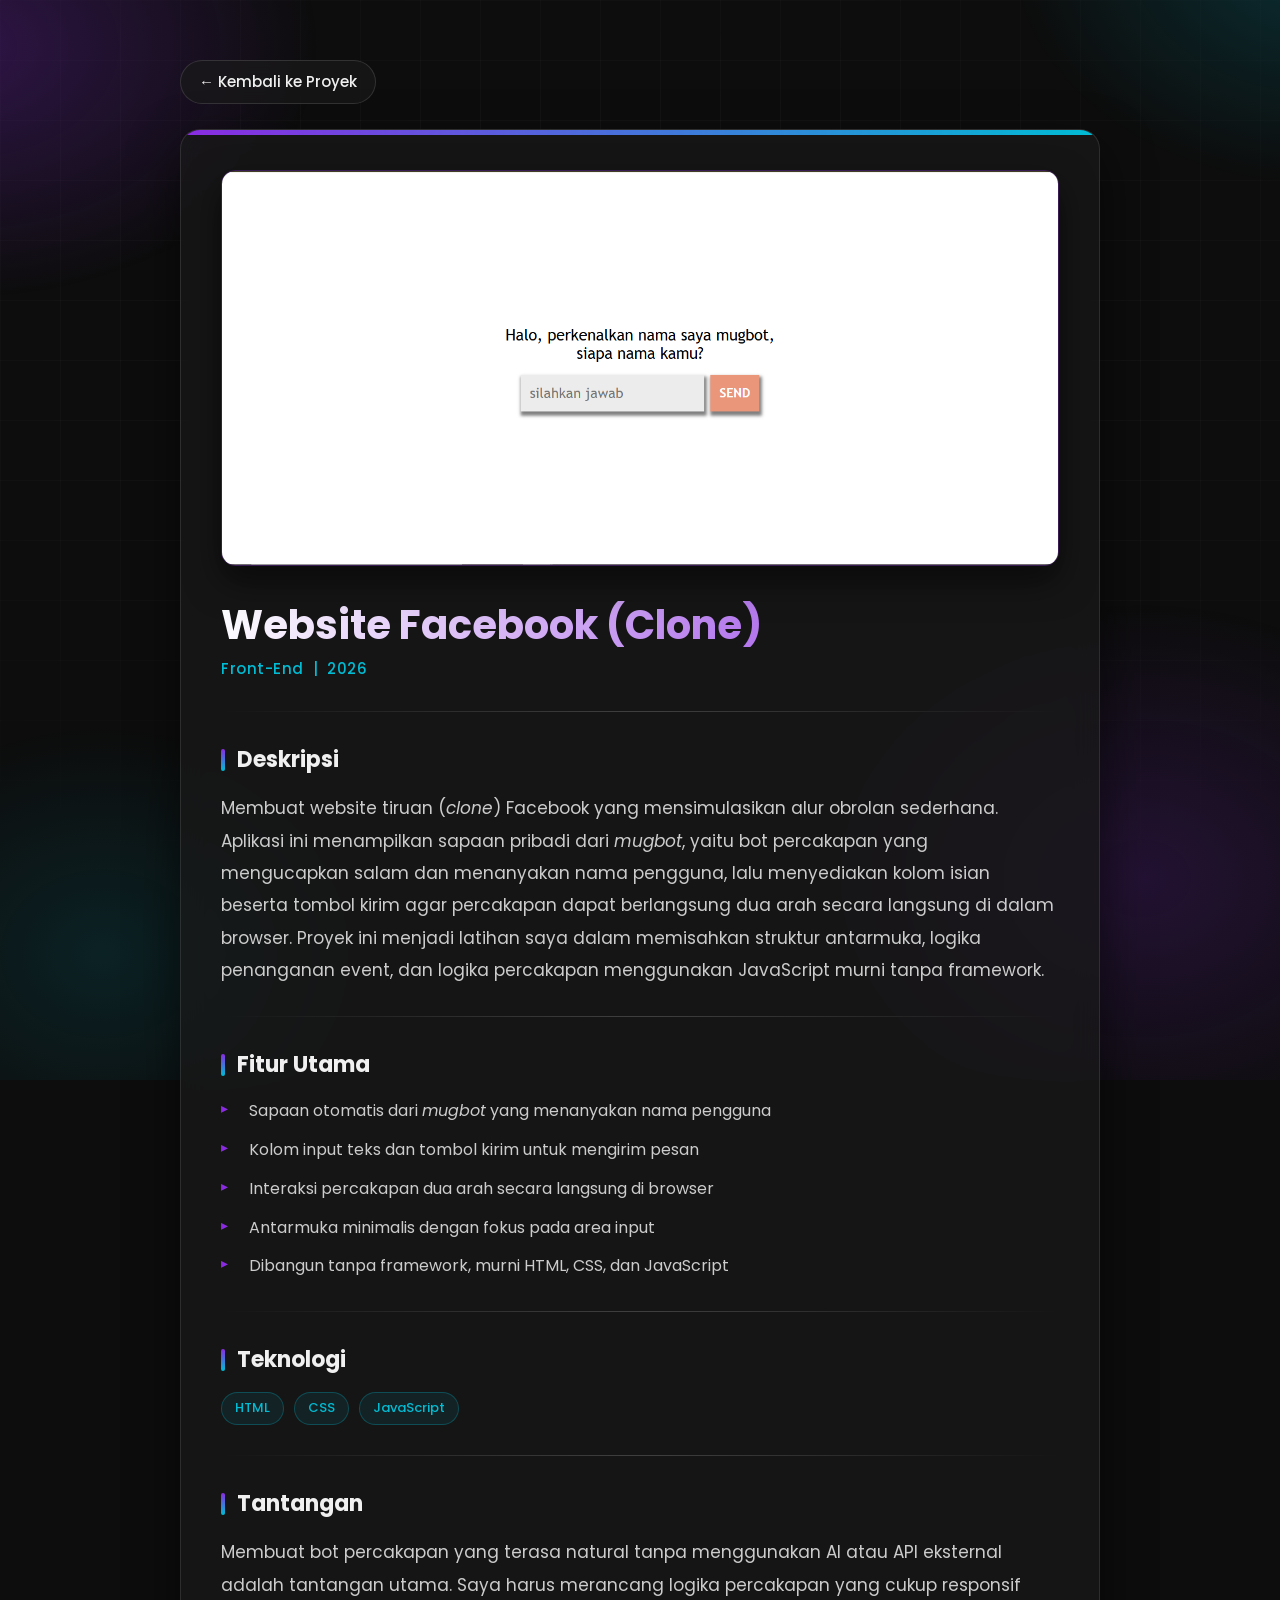
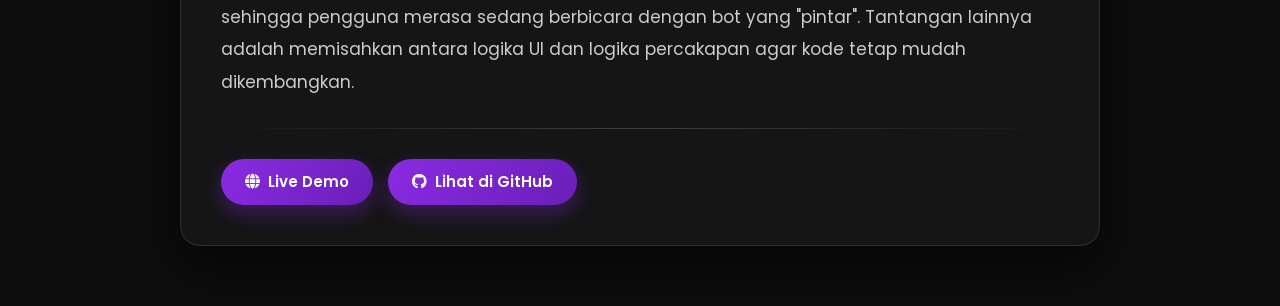
<file: facebook.html>
<!DOCTYPE html>
<html lang="id">
<head>
    <meta charset="UTF-8">
    <meta name="viewport" content="width=device-width, initial-scale=1.0">
    <title>Detail Projek - Website Facebook (Clone)</title>
    <link rel="stylesheet" href="https://cdnjs.cloudflare.com/ajax/libs/font-awesome/6.7.2/css/all.min.css" integrity="sha512-Evv84Mr4kqVGRNSgIGL/F/aIDqQb7xQ2vcrdIwxfjThSH8CSR7PBEakCr51Ck+w+/U6swU2Im1vVX0SVk9ABhg==" crossorigin="anonymous" referrerpolicy="no-referrer" />
    <link rel="stylesheet" href="style.css">
</head>
<body class="detail-page-body">

    <!-- Container Utama Halaman Detail -->
    <main class="project-detail-container">

        <!-- Tombol Kembali -->
        <a href="index.html#experience" class="back-button">&larr; Kembali ke Proyek</a>

        <!-- Konten Detail Projek -->
        <div class="project-detail-card">

            <!-- Gambar Banner -->
            <img src="img/WFB.png" alt="Tampilan website tiruan Facebook" class="project-hero-image">

            <!-- Header Projek -->
            <div class="project-header">
                <h1>Website Facebook (Clone)</h1>
                <p class="project-meta">Front-End &nbsp;|&nbsp; 2026</p>
            </div>

            <hr>

            <!-- Deskripsi -->
            <div class="project-section">
                <h2>Deskripsi</h2>
                <p>
                    Membuat website tiruan (<em>clone</em>) Facebook yang mensimulasikan alur obrolan
                    sederhana. Aplikasi ini menampilkan sapaan pribadi dari <em>mugbot</em>, yaitu bot
                    percakapan yang mengucapkan salam dan menanyakan nama pengguna, lalu menyediakan
                    kolom isian beserta tombol kirim agar percakapan dapat berlangsung dua arah secara
                    langsung di dalam browser. Proyek ini menjadi latihan saya dalam memisahkan
                    struktur antarmuka, logika penanganan event, dan logika percakapan menggunakan
                    JavaScript murni tanpa framework.
                </p>
            </div>

            <hr>

            <!-- Fitur Utama -->
            <div class="project-section">
                <h2>Fitur Utama</h2>
                <ul>
                    <li>Sapaan otomatis dari <em>mugbot</em> yang menanyakan nama pengguna</li>
                    <li>Kolom input teks dan tombol kirim untuk mengirim pesan</li>
                    <li>Interaksi percakapan dua arah secara langsung di browser</li>
                    <li>Antarmuka minimalis dengan fokus pada area input</li>
                    <li>Dibangun tanpa framework, murni HTML, CSS, dan JavaScript</li>
                </ul>
            </div>

            <hr>

            <!-- Teknologi yang digunakan -->
            <div class="project-section">
                <h2>Teknologi</h2>
                <div class="tech-tags">
                    <span>HTML</span>
                    <span>CSS</span>
                    <span>JavaScript</span>
                </div>
            </div>

            <hr>

            <!-- Tantangan -->
            <div class="project-section">
                <h2>Tantangan</h2>
                <p>
                    Membuat bot percakapan yang terasa natural tanpa menggunakan AI atau API eksternal adalah tantangan utama.
                    Saya harus merancang logika percakapan yang cukup responsif sehingga pengguna merasa sedang
                    berbicara dengan bot yang "pintar". Tantangan lainnya adalah memisahkan antara logika UI
                    dan logika percakapan agar kode tetap mudah dikembangkan.
                </p>
            </div>

            <hr>

            <!-- Tombol Aksi Eksternal -->
            <div class="project-actions">
                <a href="https://fake-bot-wheat.vercel.app/" target="_blank" rel="noopener noreferrer" class="btn-github">
                    <i class="fa-solid fa-globe"></i> Live Demo
                </a>
                <a href="https://github.com/Mugni120/Fake-Bot" target="_blank" rel="noopener noreferrer" class="btn-github">
                    <i class="fa-brands fa-github"></i> Lihat di GitHub
                </a>
            </div>
        </div>
    </main>

</body>
</html>
</file>
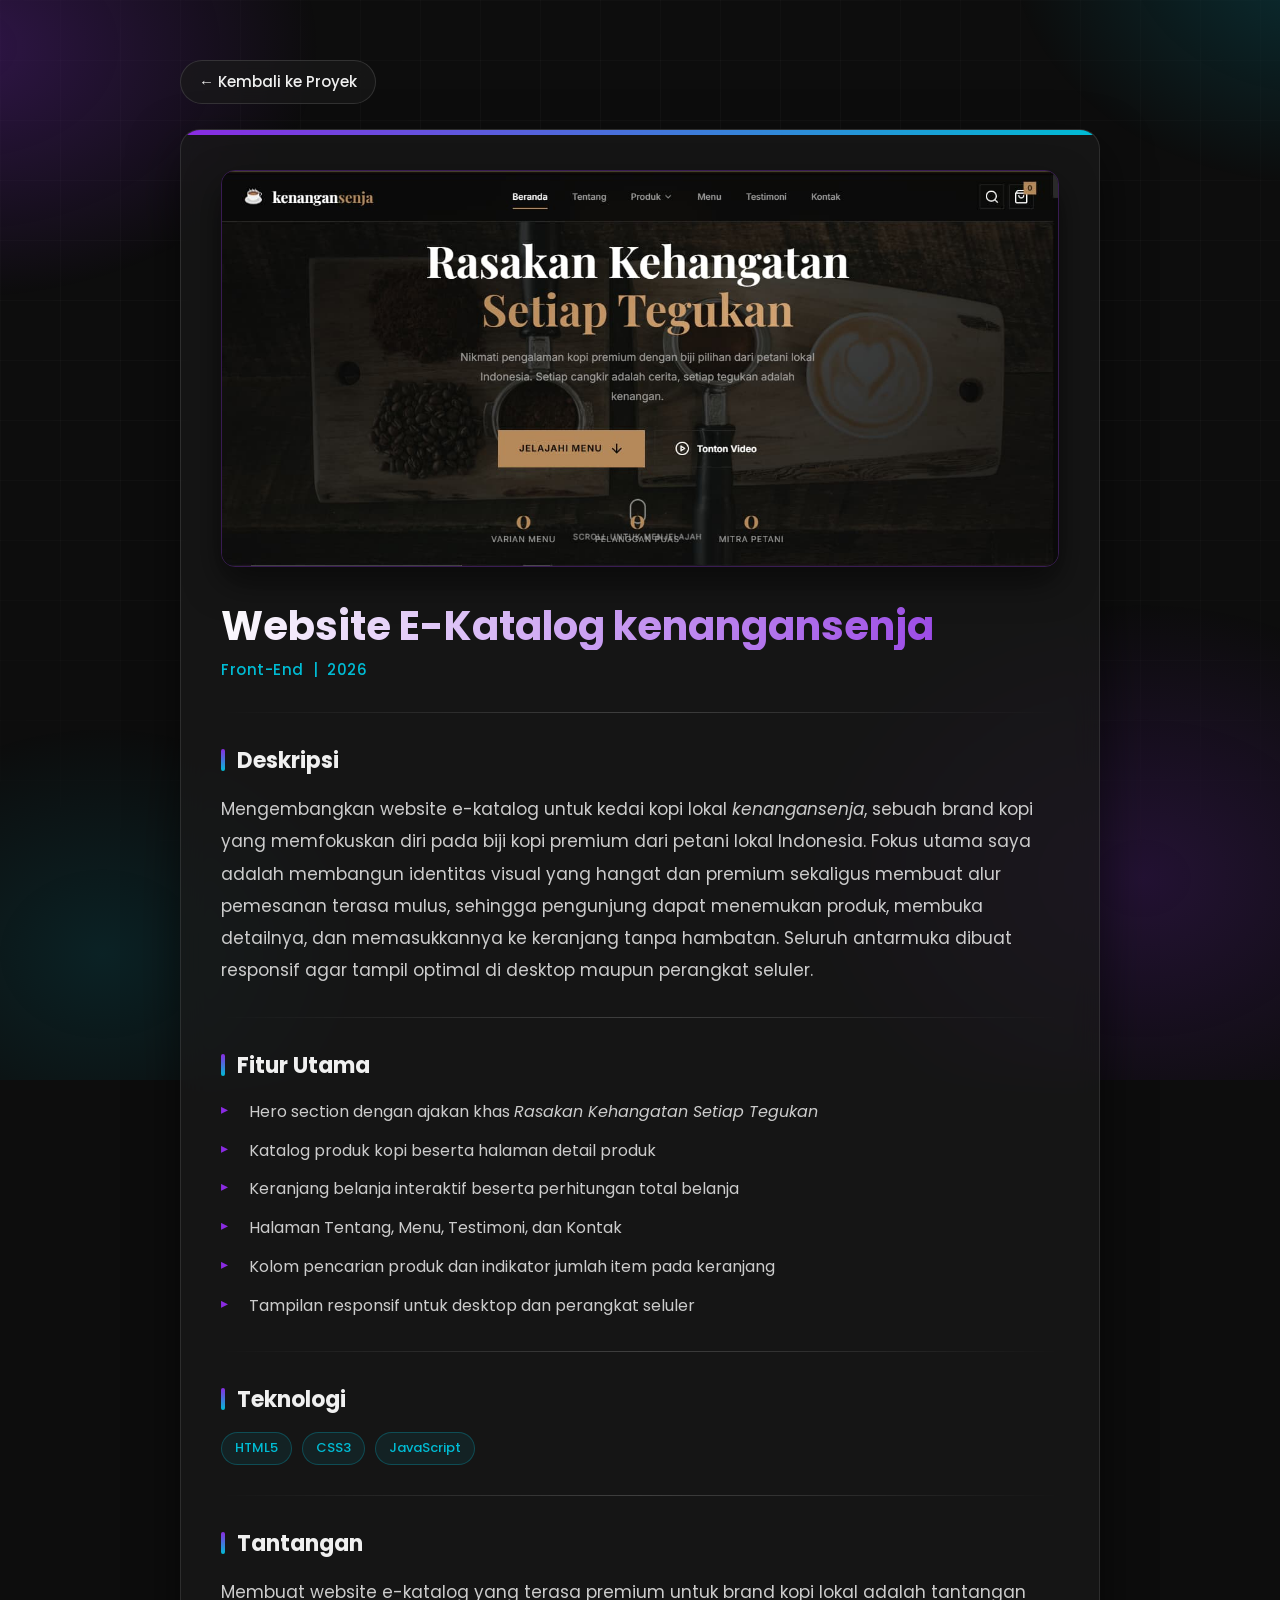
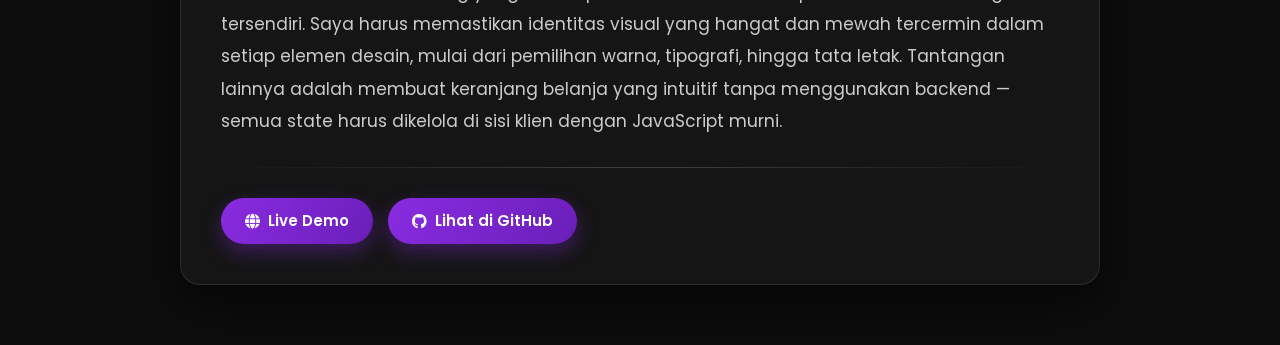
<file: kenangansenja.html>
<!DOCTYPE html>
<html lang="id">
<head>
    <meta charset="UTF-8">
    <meta name="viewport" content="width=device-width, initial-scale=1.0">
    <title>Detail Projek - Website E-Katalog kenangansenja</title>
    <link rel="stylesheet" href="https://cdnjs.cloudflare.com/ajax/libs/font-awesome/6.7.2/css/all.min.css" integrity="sha512-Evv84Mr4kqVGRNSgIGL/F/aIDqQb7xQ2vcrdIwxfjThSH8CSR7PBEakCr51Ck+w+/U6swU2Im1vVX0SVk9ABhg==" crossorigin="anonymous" referrerpolicy="no-referrer" />
    <link rel="stylesheet" href="style.css">
</head>
<body class="detail-page-body">

    <!-- Container Utama Halaman Detail -->
    <main class="project-detail-container">

        <!-- Tombol Kembali -->
        <a href="index.html#experience" class="back-button">&larr; Kembali ke Proyek</a>

        <!-- Konten Detail Projek -->
        <div class="project-detail-card">

            <!-- Gambar Banner -->
            <img src="img/WEK.png" alt="Tampilan website kenangansenja" class="project-hero-image">

            <!-- Header Projek -->
            <div class="project-header">
                <h1>Website E-Katalog kenangansenja</h1>
                <p class="project-meta">Front-End &nbsp;|&nbsp; 2026</p>
            </div>

            <hr>

            <!-- Deskripsi -->
            <div class="project-section">
                <h2>Deskripsi</h2>
                <p>
                    Mengembangkan website e-katalog untuk kedai kopi lokal <em>kenangansenja</em>,
                    sebuah brand kopi yang memfokuskan diri pada biji kopi premium dari petani lokal
                    Indonesia. Fokus utama saya adalah membangun identitas visual yang hangat dan
                    premium sekaligus membuat alur pemesanan terasa mulus, sehingga pengunjung dapat
                    menemukan produk, membuka detailnya, dan memasukkannya ke keranjang tanpa
                    hambatan. Seluruh antarmuka dibuat responsif agar tampil optimal di desktop
                    maupun perangkat seluler.
                </p>
            </div>

            <hr>

            <!-- Fitur Utama -->
            <div class="project-section">
                <h2>Fitur Utama</h2>
                <ul>
                    <li>Hero section dengan ajakan khas <em>Rasakan Kehangatan Setiap Tegukan</em></li>
                    <li>Katalog produk kopi beserta halaman detail produk</li>
                    <li>Keranjang belanja interaktif beserta perhitungan total belanja</li>
                    <li>Halaman Tentang, Menu, Testimoni, dan Kontak</li>
                    <li>Kolom pencarian produk dan indikator jumlah item pada keranjang</li>
                    <li>Tampilan responsif untuk desktop dan perangkat seluler</li>
                </ul>
            </div>

            <hr>

            <!-- Teknologi yang digunakan -->
            <div class="project-section">
                <h2>Teknologi</h2>
                <div class="tech-tags">
                    <span>HTML5</span>
                    <span>CSS3</span>
                    <span>JavaScript</span>
                </div>
            </div>

            <hr>

            <!-- Tantangan -->
            <div class="project-section">
                <h2>Tantangan</h2>
                <p>
                    Membuat website e-katalog yang terasa premium untuk brand kopi lokal adalah tantangan tersendiri.
                    Saya harus memastikan identitas visual yang hangat dan mewah tercermin dalam setiap elemen desain,
                    mulai dari pemilihan warna, tipografi, hingga tata letak. Tantangan lainnya adalah membuat
                    keranjang belanja yang intuitif tanpa menggunakan backend — semua state harus dikelola
                    di sisi klien dengan JavaScript murni.
                </p>
            </div>

            <hr>

            <!-- Tombol Aksi Eksternal -->
            <div class="project-actions">
                <a href="https://web-e-commerce-dusky.vercel.app/" target="_blank" rel="noopener noreferrer" class="btn-github">
                    <i class="fa-solid fa-globe"></i> Live Demo
                </a>
                <a href="https://github.com/Mugni120/webE-commerce" target="_blank" rel="noopener noreferrer" class="btn-github">
                    <i class="fa-brands fa-github"></i> Lihat di GitHub
                </a>
            </div>
        </div>
    </main>

</body>
</html>
</file>
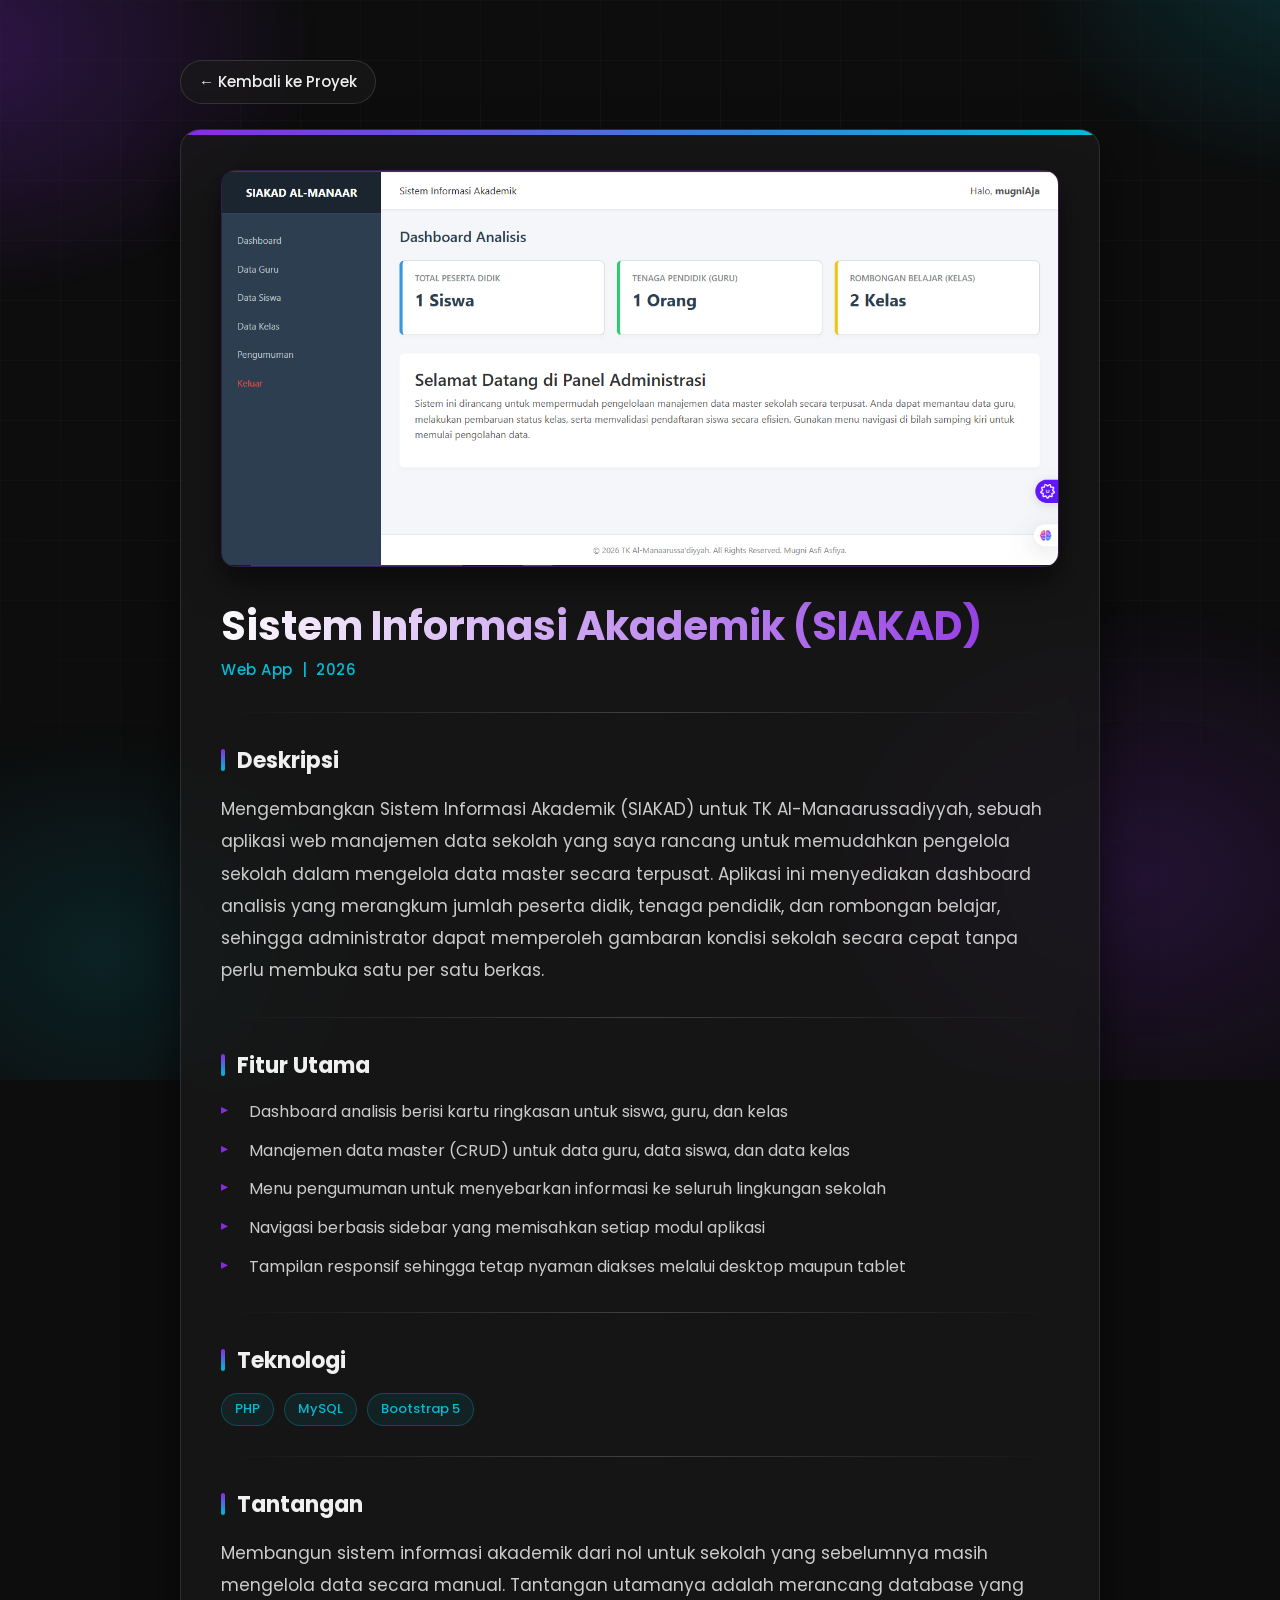
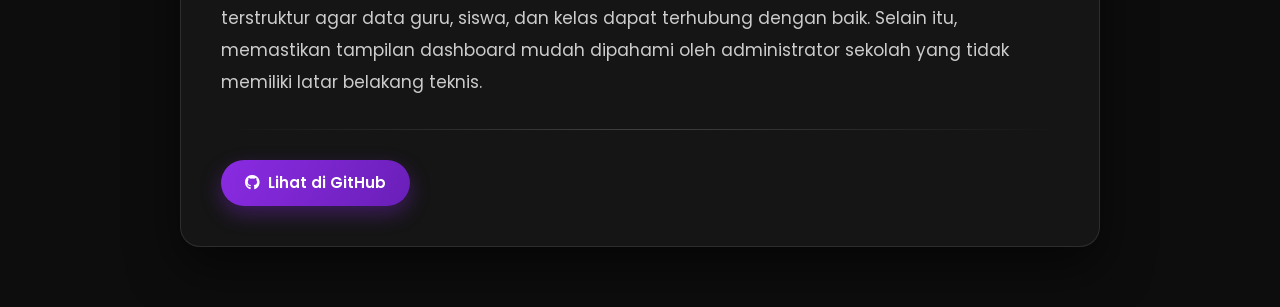
<file: SIAKAD.html>
<!DOCTYPE html>
<html lang="id">
<head>
    <meta charset="UTF-8">
    <meta name="viewport" content="width=device-width, initial-scale=1.0">
    <title>Detail Projek - Sistem Informasi Akademik (SIAKAD)</title>
    <link rel="stylesheet" href="https://cdnjs.cloudflare.com/ajax/libs/font-awesome/6.7.2/css/all.min.css" integrity="sha512-Evv84Mr4kqVGRNSgIGL/F/aIDqQb7xQ2vcrdIwxfjThSH8CSR7PBEakCr51Ck+w+/U6swU2Im1vVX0SVk9ABhg==" crossorigin="anonymous" referrerpolicy="no-referrer" />
    <link rel="stylesheet" href="style.css">
</head>
<body class="detail-page-body">

    <!-- Container Utama Halaman Detail -->
    <main class="project-detail-container">

        <!-- Tombol Kembali -->
        <a href="index.html#experience" class="back-button">&larr; Kembali ke Proyek</a>

        <!-- Konten Detail Projek -->
        <div class="project-detail-card">

            <!-- Gambar Banner -->
            <img src="img/WSK.PNG" alt="Dashboard SIAKAD Al-Manaar" class="project-hero-image">

            <!-- Header Projek -->
            <div class="project-header">
                <h1>Sistem Informasi Akademik (SIAKAD)</h1>
                <p class="project-meta">Web App &nbsp;|&nbsp; 2026</p>
            </div>

            <hr>

            <!-- Deskripsi -->
            <div class="project-section">
                <h2>Deskripsi</h2>
                <p>
                    Mengembangkan Sistem Informasi Akademik (SIAKAD) untuk TK Al-Manaarussadiyyah,
                    sebuah aplikasi web manajemen data sekolah yang saya rancang untuk memudahkan
                    pengelola sekolah dalam mengelola data master secara terpusat. Aplikasi ini
                    menyediakan dashboard analisis yang merangkum jumlah peserta didik, tenaga
                    pendidik, dan rombongan belajar, sehingga administrator dapat memperoleh gambaran
                    kondisi sekolah secara cepat tanpa perlu membuka satu per satu berkas.
                </p>
            </div>

            <hr>

            <!-- Fitur Utama -->
            <div class="project-section">
                <h2>Fitur Utama</h2>
                <ul>
                    <li>Dashboard analisis berisi kartu ringkasan untuk siswa, guru, dan kelas</li>
                    <li>Manajemen data master (CRUD) untuk data guru, data siswa, dan data kelas</li>
                    <li>Menu pengumuman untuk menyebarkan informasi ke seluruh lingkungan sekolah</li>
                    <li>Navigasi berbasis sidebar yang memisahkan setiap modul aplikasi</li>
                    <li>Tampilan responsif sehingga tetap nyaman diakses melalui desktop maupun tablet</li>
                </ul>
            </div>

            <hr>

            <!-- Teknologi yang digunakan -->
            <div class="project-section">
                <h2>Teknologi</h2>
                <div class="tech-tags">
                    <span>PHP</span>
                    <span>MySQL</span>
                    <span>Bootstrap 5</span>
                </div>
            </div>

            <hr>

            <!-- Tantangan -->
            <div class="project-section">
                <h2>Tantangan</h2>
                <p>
                    Membangun sistem informasi akademik dari nol untuk sekolah yang sebelumnya masih mengelola data secara manual.
                    Tantangan utamanya adalah merancang database yang terstruktur agar data guru, siswa, dan kelas
                    dapat terhubung dengan baik. Selain itu, memastikan tampilan dashboard mudah dipahami
                    oleh administrator sekolah yang tidak memiliki latar belakang teknis.
                </p>
            </div>

            <hr>

            <!-- Tombol Aksi Eksternal -->
            <div class="project-actions">
                <a href="https://github.com/Mugni120/SIAKAD_TK" target="_blank" rel="noopener noreferrer" class="btn-github">
                    <i class="fa-brands fa-github"></i> Lihat di GitHub
                </a>
            </div>
        </div>
    </main>

</body>
</html>
</file>
<file: style.css>
@import url('https://fonts.googleapis.com/css2?family=Poppins:wght@300;400;500;600;700;800;900&display=swap');

* {
    margin: 0;
    padding: 0;
    box-sizing: border-box;
    text-decoration: none;
    border: none;
    outline: none;
    scroll-behavior: smooth;
    font-family: 'Poppins', sans-serif;
}

:root {
    --bg-color: #0d0d0d; /* Darker background */
    --second-bg-color: #1a1a1a; /* Slightly lighter for sections */
    --text-color: #f0f0f0; /* Off-white for text */
    --main-color: #8a2be2; /* Vibrant purple (Violet) */
    --accent-color: #00bcd4; /* Cyan accent for highlights */
}

html {
    font-size: 62.5%; /* 1rem = 10px */
    overflow-x: hidden; /* Prevent horizontal scroll */
}

body {
    background: var(--bg-color);
    color: var(--text-color);
    line-height: 1.6;
}

/* --- Preloader --- */
.preloader {
    position: fixed;
    top: 0;
    left: 0;
    width: 100%;
    height: 100%;
    background: var(--bg-color);
    display: flex;
    align-items: center;
    justify-content: center;
    z-index: 9999;
    transition: opacity 0.5s ease, visibility 0.5s ease;
}

.preloader.hidden {
    opacity: 0;
    visibility: hidden;
    pointer-events: none;
}

.preloader-content {
    text-align: center;
}

.preloader-logo {
    font-size: 3.5rem;
    font-weight: 800;
    color: var(--main-color);
    margin-bottom: 2rem;
}

.preloader-logo span {
    color: var(--text-color);
}

.preloader-spinner {
    width: 5rem;
    height: 5rem;
    border: 0.4rem solid rgba(138, 43, 226, 0.2);
    border-top-color: var(--main-color);
    border-radius: 50%;
    animation: spin 0.8s linear infinite;
    margin: 0 auto;
}

@keyframes spin {
    to {
        transform: rotate(360deg);
    }
}

/* Scrollbar Styles */
html::-webkit-scrollbar {
    width: 0.8rem;
}

html::-webkit-scrollbar-track {
    background: var(--bg-color);
}

html::-webkit-scrollbar-thumb {
    background: var(--main-color);
    border-radius: 0.5rem;
}

/* Header */
.header {
    position: fixed;
    top: 0;
    left: 0;
    width: 100%;
    padding: 1.5rem 5%;
    background: rgba(13, 13, 13, 0.95); /* Semi-transparent background */
    backdrop-filter: blur(10px); /* Frosted glass effect */
    display: flex;
    justify-content: space-between;
    align-items: center;
    z-index: 1000; /* Ensure header stays on top */
    box-shadow: 0 0.5rem 1rem rgba(0, 0, 0, 0.2);
    transition: 0.3s ease;
}

.logo {
    font-size: 2.8rem;
    color: var(--main-color);
    font-weight: 800;
    cursor: default;
    opacity: 0; /* For animation */
    animation: slideRight 1s ease forwards;
    white-space: nowrap;
    flex-shrink: 0;
}

.navbar a {
    font-size: 1.5rem;
    color: var(--text-color);
    margin-left: 2.2rem;
    font-weight: 500;
    transition: 0.4s ease;
    position: relative;
    white-space: nowrap;
}

.navbar a::after {
    content: '';
    position: absolute;
    width: 0;
    height: 0.2rem;
    background: var(--main-color);
    bottom: -0.5rem;
    left: 0;
    transition: 0.3s ease;
}

.navbar a:hover::after,
.navbar a.active::after {
    width: 100%;
}

.navbar a:hover,
.navbar a.active {
    color: var(--main-color);
}

#menu-icon {
    font-size: 3.6rem;
    color: var(--main-color);
    cursor: pointer;
    display: none;
    transition: transform 0.3s ease;
}

#menu-icon.fa-times {
    transform: rotate(90deg);
}

/* Media Queries for Navbar */
@media (max-width: 995px) {
    #menu-icon {
        display: block;
    }
    
    .navbar {
        position: absolute;
        top: 100%;
        left: 0;
        width: 100%;
        padding: 1rem 9%;
        background-color: var(--second-bg-color);
        border-top: 0.1rem solid rgba(255, 255, 255, 0.1);
        box-shadow: 0 0.5rem 1rem rgba(0, 0, 0, 0.2);
        display: none; /* Hidden by default */
        opacity: 0;
        transform: translateY(-20px);
        transition: opacity 0.3s ease, transform 0.3s ease;
    }
    
    .navbar.active {
        display: block;
        opacity: 1;
        transform: translateY(0);
    }
    
    .navbar a {
        display: block;
        font-size: 2rem;
        margin: 2rem 0;
        text-align: center;
        margin-left: 0;
    }
    
    .navbar a::after {
        display: none; /* Hide underline on mobile menu */
    }
}

/* Sections */
section {
    min-height: 100vh;
    padding: 10rem 9% 2rem;
}

.heading {
    font-size: 4.5rem;
    text-align: center;
    margin-bottom: 5rem;
    color: var(--text-color);
}

.heading span {
    color: var(--main-color);
}

/* Home Section */
.home {
    display: flex;
    align-items: center;
    justify-content: center;
    gap: 8rem;
    background: var(--bg-color);
    padding-top: 15rem; /* Space for fixed header */
}

.home-content {
    max-width: 60rem;
    opacity: 0;
    animation: slideLeft 1s ease forwards;
}

.home-content h1 {
    font-size: 5.6rem;
    font-weight: 700;
    line-height: 1.2;
    margin-bottom: 1rem;
}

.home-content h1 span {
    color: var(--main-color);
}

.home-content h3 {
    font-size: 3.2rem;
    margin-bottom: 2rem;
    font-weight: 700;
}

.home-content h3 span {
    color: var(--accent-color);
}

.home-content p {
    font-size: 1.7rem;
    font-weight: 400;
    margin-bottom: 3rem;
    color: #cccccc;
}

.home-img {
    flex: 1;
    text-align: center;
}

.home-img img {
    position: relative;
    width: 35vw; /* Slightly larger image */
    max-width: 450px;
    min-width: 300px;
    border-radius: 50%;
    box-shadow: 0 0 35px var(--main-color),
                0 0 70px var(--accent-color);
    transition: 0.5s ease;
    opacity: 0;
    animation: zoomIn 1s ease forwards, floatImage 4s ease-in-out infinite;
    animation-delay: 1s, 2s;
}

.home-img img:hover {
    transform: scale(1.05) rotate(2deg);
    box-shadow: 0 0 50px var(--main-color),
                0 0 100px var(--accent-color);
}

/* --- Availability Badge --- */
.availability-badge {
    display: inline-flex;
    align-items: center;
    gap: 0.8rem;
    margin-bottom: 2rem;
    padding: 0.6rem 1.6rem;
    font-size: 1.4rem;
    font-weight: 500;
    color: #7ee787;
    background: rgba(126, 231, 135, 0.08);
    border: 1px solid rgba(126, 231, 135, 0.3);
    border-radius: 3rem;
}

.pulse-dot {
    width: 0.8rem;
    height: 0.8rem;
    background: #7ee787;
    border-radius: 50%;
    animation: pulseDot 2s ease-in-out infinite;
}

@keyframes pulseDot {
    0%, 100% {
        box-shadow: 0 0 0 0 rgba(126, 231, 135, 0.5);
    }
    50% {
        box-shadow: 0 0 0 0.6rem rgba(126, 231, 135, 0);
    }
}

/* Social Icons */
.social-icons {
    margin-bottom: 4rem;
    display: flex;
    gap: 1.5rem;
}

.social-icons a {
    display: inline-flex;
    justify-content: center;
    align-items: center;
    width: 4.8rem;
    height: 4.8rem;
    background: transparent;
    border: 0.2rem solid var(--main-color);
    font-size: 2.2rem;
    border-radius: 50%;
    color: var(--main-color);
    transition: 0.4s ease;
    position: relative;
    overflow: hidden;
}

.social-icons a::before {
    content: '';
    position: absolute;
    top: 0;
    left: 0;
    width: 0;
    height: 100%;
    background: var(--main-color);
    z-index: -1;
    transition: 0.4s ease;
}

.social-icons a:hover::before {
    width: 100%;
}

.social-icons a:hover {
    color: var(--text-color);
    box-shadow: 0 0 20px var(--main-color);
    transform: translateY(-5px);
}

/* Buttons */
.btn {
    display: inline-block;
    padding: 1.2rem 3.5rem;
    background: var(--main-color);
    border-radius: 4rem;
    font-size: 1.7rem;
    color: var(--text-color);
    font-weight: 600;
    letter-spacing: 0.05rem;
    transition: 0.4s ease;
    box-shadow: 0 0 15px var(--main-color);
    margin-top: 2rem;
    border: none;
    cursor: pointer;
    text-align: center;
}

.btn:hover {
    transform: scale(1.05) translateY(-3px);
    background-color: var(--accent-color);
    color: var(--bg-color);
    box-shadow: 0 0 25px var(--accent-color);
}

.btn.download-cv {
    background: var(--second-bg-color);
    color: var(--main-color);
    border: 0.2rem solid var(--main-color);
    box-shadow: none;
    margin-top: 3rem;
}

.btn.download-cv:hover {
    background: var(--main-color);
    color: var(--text-color);
    box-shadow: 0 0 15px var(--main-color);
}

/* About Section */
.about {
    background: var(--second-bg-color);
    padding: 10rem 9%;
    text-align: center;
}

.about-content {
    max-width: 800px;
    margin: 0 auto;
}

.about-content p {
    font-size: 1.8rem;
    margin-bottom: 2rem;
    color: #cccccc;
}

/* Services Section */
.services-container {
    display: grid;
    grid-template-columns: repeat(auto-fit, minmax(30rem, 1fr));
    gap: 3rem;
    width: 100%;
    max-width: 1200px;
    margin: 0 auto;
}

.service-box {
    background: var(--bg-color);
    padding: 3rem;
    border-radius: 1rem;
    text-align: center;
    border: 0.2rem solid rgba(255, 255, 255, 0.1);
    transition: 0.5s ease;
    display: flex;
    flex-direction: column;
    justify-content: space-between;
    align-items: center;
    box-shadow: 0 0 15px rgba(0, 0, 0, 0.3);
}

.service-box:hover {
    border-color: var(--main-color);
    transform: translateY(-1rem);
    box-shadow: 0 0 25px var(--main-color);
}

.service-box i {
    font-size: 5rem;
    color: var(--main-color);
    margin-bottom: 2rem;
}

.service-box h3 {
    font-size: 2.5rem;
    margin-bottom: 1.5rem;
    color: var(--text-color);
}

.service-box p {
    font-size: 1.5rem;
    color: #cccccc;
    margin-bottom: 2.5rem;
    line-height: 1.8;
}

.service-box .btn {
    padding: 0.8rem 2.5rem;
    font-size: 1.5rem;
    margin-top: auto;
}

/* Modal untuk Layanan */
.service-modal {
    display: none;
    position: fixed;
    top: 0;
    left: 0;
    width: 100%;
    height: 100%;
    background: rgba(0, 0, 0, 0.8);
    z-index: 2000;
    justify-content: center;
    align-items: center;
    backdrop-filter: blur(5px);
}

.modal-content {
    background: var(--second-bg-color);
    padding: 4rem;
    border-radius: 1.5rem;
    max-width: 720px;
    width: 90%;
    /* WAJIB: tanpa max-height + overflow, isi modal yang panjang akan
       melebihi viewport lalu terpotong dan tidak bisa di-scroll.
       dvh ditulis setelah vh agar aman di browser mobile (address bar). */
    max-height: 90vh;
    max-height: 90dvh;
    position: relative;
    border: 0.2rem solid var(--main-color);
    box-shadow: 0 0 30px var(--main-color);
}

/* Hanya modal LAYANAN: judul + tombol tutup tetap diam, isinya yang
   menggulir. Di-scope dengan #service-modal supaya .cv-modal .modal-content
   (yang sudah punya max-height + overflow sendiri) tidak ikut berubah jadi
   flex column -- jika tidak, isinya akan ter-shrink, bukan overflow. */
#service-modal .modal-content {
    display: flex;
    flex-direction: column;
    overflow: hidden;
}

.close-modal {
    position: absolute;
    top: 1.5rem;
    right: 2rem;
    font-size: 3rem;
    cursor: pointer;
    color: var(--text-color);
    transition: color 0.3s ease;
}

.close-modal:hover {
    color: var(--accent-color);
}

#modal-title {
    color: var(--main-color);
    margin-bottom: 2rem;
    font-size: 2.8rem;
    text-align: center;
    flex: 0 0 auto; /* Judul tidak ikut tergulir */
}

#modal-body {
    color: #cccccc;
    line-height: 1.8;
    font-size: 1.6rem;
    /* min-height:0 wajib agar overflow bekerja di dalam flex container */
    flex: 1 1 auto;
    min-height: 0;
    overflow-y: auto;
    overscroll-behavior: contain;
    padding-right: 0.5rem;
}

/* Scrollbar khusus isi modal agar konsisten dengan tema */
#modal-body::-webkit-scrollbar {
    width: 0.6rem;
}

#modal-body::-webkit-scrollbar-track {
    background: rgba(255, 255, 255, 0.05);
    border-radius: 0.4rem;
}

#modal-body::-webkit-scrollbar-thumb {
    background: var(--main-color);
    border-radius: 0.4rem;
}

#modal-body::-webkit-scrollbar-thumb:hover {
    background: var(--accent-color);
}

#modal-body ul {
    list-style: none;
    padding: 0;
    margin: 2rem 0;
}

#modal-body li {
    margin-bottom: 1rem;
    padding-left: 2rem;
    position: relative;
}

#modal-body li::before {
    content: '▸';
    color: var(--accent-color);
    position: absolute;
    left: 0;
}

/* Catatan penutup di modal layanan (konteks "untuk Anda") */
#modal-body .modal-note {
    margin-top: 2.5rem;
    padding: 1.5rem 1.8rem;
    font-size: 1.5rem;
    line-height: 1.7;
    color: var(--text-color);
    background: rgba(138, 43, 226, 0.10);
    border: 0.1rem solid rgba(138, 43, 226, 0.35);
    border-radius: 1.2rem;
}

#modal-body .modal-note strong {
    color: var(--accent-color);
}

/* Tombol ajakan bertindak di dalam modal */
#modal-body .modal-cta {
    margin-top: 2.5rem;
    text-align: center;
}

#modal-body .modal-cta a {
    display: inline-flex;
    align-items: center;
    gap: 0.8rem;
    padding: 1.1rem 2.6rem;
    font-size: 1.5rem;
    font-weight: 600;
    color: var(--text-color);
    background: linear-gradient(120deg, var(--main-color), #6a1fb8);
    border-radius: 3rem;
    box-shadow: 0 0.8rem 2rem rgba(138, 43, 226, 0.4);
    transition: transform 0.3s ease, box-shadow 0.3s ease;
}

#modal-body .modal-cta a:hover {
    transform: translateY(-3px);
    box-shadow: 0 1.2rem 2.6rem rgba(0, 188, 212, 0.45);
    background: linear-gradient(120deg, var(--accent-color), #0e8fa3);
    color: var(--bg-color);
}

/* Skills Section */
.skills-container {
    display: grid;
    grid-template-columns: repeat(auto-fit, minmax(28rem, 1fr));
    gap: 3rem;
    width: 100%;
    max-width: 1000px;
    margin: 0 auto;
}

.skill-category {
    background: var(--second-bg-color);
    padding: 3rem;
    border-radius: 1rem;
    text-align: center;
    border: 0.2rem solid rgba(255, 255, 255, 0.1);
    box-shadow: 0 0 10px rgba(0, 0, 0, 0.2);
    transition: 0.5s ease;
}

.skill-category:hover {
    border-color: var(--main-color);
    transform: translateY(-1rem);
    box-shadow: 0 0 20px var(--main-color);
}

.skill-category h3 {
    font-size: 2.8rem;
    color: var(--main-color);
    margin-bottom: 2rem;
}

.skill-category ul {
    list-style: none;
    padding: 0;
}

.skill-category ul li {
    font-size: 1.8rem;
    color: var(--text-color);
    padding: 0.8rem 0;
    border-bottom: 1px solid rgba(255, 255, 255, 0.05);
    transition: 0.3s ease;
}

.skill-category ul li:last-child {
    border-bottom: none;
}

.skill-category ul li:hover {
    color: var(--accent-color);
    transform: translateX(10px);
}

/* Education & Experience Sections */
.education, .experience {
    background: var(--bg-color);
    padding: 10rem 9%;
}

.education-container, .experience-container {
    position: relative;
    padding: 2rem 0;
    max-width: 900px;
    margin: 0 auto;
}

.education-container::before, .experience-container::before {
    content: '';
    position: absolute;
    top: 0;
    left: 50%;
    transform: translateX(-50%);
    width: 0.4rem;
    height: 100%;
    background: var(--main-color);
}

.education-item, .experience-item {
    background: var(--second-bg-color);
    padding: 2.5rem;
    border-radius: 1rem;
    margin-bottom: 4rem;
    position: relative;
    transition: 0.5s ease;
    border: 0.1rem solid rgba(255, 255, 255, 0.1);
    box-shadow: 0 0 10px rgba(0, 0, 0, 0.2);
    width: 48%;
}

.education-item:hover, .experience-item:hover {
    transform: translateY(-1rem);
    border-color: var(--accent-color);
    box-shadow: 0 0 20px var(--accent-color);
}

.education-item:nth-child(odd) {
    margin-left: 0;
    margin-right: auto;
}

.education-item:nth-child(even) {
    margin-left: auto;
    margin-right: 0;
}

.experience-item:nth-child(odd) {
    margin-left: 0;
    margin-right: auto;
}

.experience-item:nth-child(even) {
    margin-left: auto;
    margin-right: 0;
}

.education-item .education-dot, .experience-item .experience-dot {
    position: absolute;
    top: 50%;
    transform: translateY(-50%);
    width: 1.8rem;
    height: 1.8rem;
    background: var(--main-color);
    border-radius: 50%;
    border: 0.3rem solid var(--bg-color);
    z-index: 1;
}

.education-item:nth-child(odd) .education-dot,
.experience-item:nth-child(odd) .experience-dot {
    right: -2.5rem;
}

.education-item:nth-child(even) .education-dot,
.experience-item:nth-child(even) .experience-dot {
    left: -2.5rem;
}

.education-item h4, .experience-item h4 {
    font-size: 1.6rem;
    color: var(--accent-color);
    margin-bottom: 0.5rem;
}

.education-item h3, .experience-item h3 {
    font-size: 2.5rem;
    color: var(--text-color);
    margin-bottom: 1rem;
}

.education-item p, .experience-item p {
    font-size: 1.6rem;
    color: #cccccc;
    margin-bottom: 1rem;
}

.education-desc {
    font-style: italic;
    color: #999 !important;
    margin-top: 1rem;
}

.experience-item ul {
    list-style: none;
    padding: 0;
    color: #cccccc;
    font-size: 1.5rem;
    margin-top: 1rem;
}

.experience-item ul li {
    margin-bottom: 0.8rem;
    position: relative;
    padding-left: 2rem;
}

.experience-item ul li::before {
    content: '▸';
    color: var(--main-color);
    position: absolute;
    left: 0;
}

/* === Project Image Styling === */
.experience-item img {
    width: 100%;
    max-height: 180px;
    object-fit: cover;
    border-radius: 1.2rem;
    margin: 1.2rem 0;
    box-shadow: 0 10px 25px rgba(0, 0, 0, 0.5);
    border: 1px solid rgba(138, 43, 226, 0.3); /* main-color soft */
    transition: transform 0.3s ease, box-shadow 0.3s ease;
}

.experience-item:hover img {
    transform: scale(1.03);
    box-shadow: 0 15px 35px rgba(138, 43, 226, 0.35);
}


/* --- Blog Section --- */
.blog {
    background: var(--bg-color);
    padding: 10rem 9%;
}

.blog-carousel-wrapper {
    display: flex;
    align-items: center;
    gap: 1.5rem;
    max-width: 1200px;
    margin: 0 auto;
}

.blog-carousel {
    overflow: hidden;
    flex: 1;
}

.blog-track {
    display: flex;
    gap: 3rem;
    transition: transform 0.5s ease;
}

.blog-card {
    background: var(--second-bg-color);
    border-radius: 1.5rem;
    overflow: hidden;
    border: 0.1rem solid rgba(255, 255, 255, 0.1);
    box-shadow: 0 0 15px rgba(0, 0, 0, 0.3);
    transition: 0.4s ease;
    flex: 0 0 calc(33.333% - 2rem);
    min-width: 0;
}

.blog-card:hover {
    transform: translateY(-0.8rem);
    border-color: var(--main-color);
    box-shadow: 0 0 25px rgba(138, 43, 226, 0.25);
}

.blog-image {
    position: relative;
    height: 20rem;
    overflow: hidden;
}

.blog-image img {
    width: 100%;
    height: 100%;
    object-fit: cover;
    transition: transform 0.5s ease;
}

.blog-card:hover .blog-image img {
    transform: scale(1.08);
}

.blog-category {
    position: absolute;
    top: 1.5rem;
    left: 1.5rem;
    padding: 0.5rem 1.2rem;
    font-size: 1.2rem;
    font-weight: 600;
    color: #fff;
    background: linear-gradient(120deg, var(--main-color), var(--accent-color));
    border-radius: 2rem;
}

.blog-content {
    padding: 2.5rem;
}

.blog-meta {
    display: flex;
    gap: 2rem;
    margin-bottom: 1.5rem;
    font-size: 1.3rem;
    color: #999;
}

.blog-meta span {
    display: flex;
    align-items: center;
    gap: 0.5rem;
}

.blog-content h3 {
    font-size: 2rem;
    color: var(--text-color);
    margin-bottom: 1.2rem;
    line-height: 1.4;
}

.blog-content p {
    font-size: 1.5rem;
    color: #cccccc;
    line-height: 1.7;
    margin-bottom: 2rem;
}

.blog-read-more {
    display: inline-flex;
    align-items: center;
    gap: 0.6rem;
    font-size: 1.4rem;
    font-weight: 600;
    color: var(--main-color);
    transition: 0.3s ease;
}

.blog-read-more:hover {
    color: var(--accent-color);
    gap: 1rem;
}

/* --- Blog Carousel Buttons --- */
.blog-carousel-btn {
    width: 4.5rem;
    height: 4.5rem;
    border-radius: 50%;
    background: var(--second-bg-color);
    border: 0.2rem solid var(--main-color);
    color: var(--main-color);
    font-size: 1.8rem;
    cursor: pointer;
    display: flex;
    align-items: center;
    justify-content: center;
    transition: 0.3s ease;
    flex-shrink: 0;
}

.blog-carousel-btn:hover {
    background: var(--main-color);
    color: #fff;
    box-shadow: 0 0 20px rgba(138, 43, 226, 0.4);
    transform: scale(1.1);
}

.blog-carousel-btn:disabled {
    opacity: 0.3;
    cursor: not-allowed;
    transform: none;
}

/* --- Blog Carousel Dots --- */
.blog-carousel-dots {
    display: flex;
    justify-content: center;
    gap: 1rem;
    margin-top: 3rem;
}

.blog-carousel-dot {
    width: 1rem;
    height: 1rem;
    border-radius: 50%;
    background: rgba(255, 255, 255, 0.2);
    cursor: pointer;
    transition: 0.3s ease;
}

.blog-carousel-dot.active {
    background: var(--main-color);
    transform: scale(1.3);
}

/* --- Blog Responsive --- */
@media (max-width: 991px) {
    .blog-card {
        flex: 0 0 calc(50% - 1.5rem);
    }
}

@media (max-width: 600px) {
    .blog-card {
        flex: 0 0 100%;
    }

    .blog-carousel-btn {
        width: 3.5rem;
        height: 3.5rem;
        font-size: 1.4rem;
    }
}

/* --- Testimonials Section --- */
.testimonials {
    background: var(--second-bg-color);
    padding: 10rem 9%;
}

.testimonials-container {
    display: grid;
    grid-template-columns: repeat(auto-fit, minmax(30rem, 1fr));
    gap: 3rem;
    width: 100%;
    max-width: 1200px;
    margin: 0 auto;
}

.testimonial-card {
    background: var(--bg-color);
    padding: 3rem;
    border-radius: 1.5rem;
    border: 0.1rem solid rgba(255, 255, 255, 0.1);
    box-shadow: 0 0 15px rgba(0, 0, 0, 0.3);
    transition: 0.4s ease;
    position: relative;
}

.testimonial-card:hover {
    border-color: var(--main-color);
    transform: translateY(-0.8rem);
    box-shadow: 0 0 25px rgba(138, 43, 226, 0.25);
}

.testimonial-content {
    margin-bottom: 2.5rem;
}

.testimonial-content i {
    font-size: 2.5rem;
    color: var(--main-color);
    margin-bottom: 1.5rem;
    display: block;
}

.testimonial-content p {
    font-size: 1.5rem;
    color: #cccccc;
    line-height: 1.8;
    font-style: italic;
}

.testimonial-author {
    display: flex;
    align-items: center;
    gap: 1.5rem;
}

.author-avatar {
    width: 5rem;
    height: 5rem;
    border-radius: 50%;
    background: linear-gradient(120deg, var(--main-color), var(--accent-color));
    display: flex;
    align-items: center;
    justify-content: center;
    font-size: 2rem;
    font-weight: 700;
    color: #fff;
    flex-shrink: 0;
}

.author-info h4 {
    font-size: 1.6rem;
    color: var(--text-color);
    margin-bottom: 0.3rem;
}

.author-info p {
    font-size: 1.3rem;
    color: #999;
}

/* Contact Section */
.contact {
    background: var(--second-bg-color);
    padding: 10rem 9%;
}

.contact form {
    max-width: 70rem;
    margin: 0 auto 5rem;
    text-align: center;
}

.contact form .input-box {
    display: flex;
    justify-content: space-between;
    flex-wrap: wrap;
    margin-bottom: 2rem;
    gap: 1.5rem;
}

.contact form .input-box input,
.contact form textarea {
    flex: 1 1 calc(50% - 1.5rem);
    min-width: 250px;
    padding: 1.5rem;
    font-size: 1.6rem;
    color: var(--text-color);
    background: var(--bg-color);
    border-radius: 0.8rem;
    border: 0.1rem solid var(--main-color);
    transition: 0.3s ease;
}

.contact form .input-box input:focus,
.contact form textarea:focus {
    border-color: var(--accent-color);
    box-shadow: 0 0 10px rgba(0, 188, 212, 0.5);
}

.contact form textarea {
    width: 100%;
    resize: none;
    height: 20rem;
    min-height: 15rem;
}

/* Contact Info */
.contact-info {
    display: grid;
    grid-template-columns: repeat(auto-fit, minmax(25rem, 1fr));
    gap: 3rem;
    margin-top: 5rem;
    max-width: 1200px;
    margin-left: auto;
    margin-right: auto;
}

.info-item {
    display: flex;
    align-items: center;
    gap: 1.5rem;
    background: var(--bg-color);
    padding: 2rem;
    border-radius: 1rem;
    border: 0.1rem solid var(--main-color);
    transition: 0.3s ease;
}

.info-item:hover {
    transform: translateY(-5px);
    border-color: var(--accent-color);
    box-shadow: 0 0 15px var(--accent-color);
}

.info-item i {
    font-size: 3rem;
    color: var(--main-color);
}

.info-item div h3 {
    font-size: 1.8rem;
    color: var(--accent-color);
    margin-bottom: 0.5rem;
}

.info-item div p {
    font-size: 1.6rem;
    color: var(--text-color);
}

/* Footer */
.footer {
    display: flex;
    justify-content: space-between;
    align-items: center;
    flex-wrap: wrap;
    padding: 2rem 9%;
    background: var(--bg-color);
    border-top: 0.1rem solid rgba(255, 255, 255, 0.1);
}

.footer-text p {
    font-size: 1.6rem;
    color: #cccccc;
}

.footer-iconTop a {
    display: inline-flex;
    justify-content: center;
    align-items: center;
    padding: 0.8rem;
    background: var(--main-color);
    border-radius: 0.8rem;
    transition: 0.5s ease;
}

.footer-iconTop a i {
    font-size: 2.4rem;
    color: var(--bg-color);
}

.footer-iconTop a:hover {
    box-shadow: 0 0 1rem var(--main-color);
    transform: translateY(-5px);
    background-color: var(--accent-color);
}

/* Keyframe Animations */
@keyframes slideRight {
    0% {
        transform: translateX(-100px);
        opacity: 0;
    }
    100% {
        transform: translateX(0);
        opacity: 1;
    }
}

@keyframes slideLeft {
    0% {
        transform: translateX(100px);
        opacity: 0;
    }
    100% {
        transform: translateX(0);
        opacity: 1;
    }
}

@keyframes zoomIn {
    0% {
        transform: scale(0);
        opacity: 0;
    }
    100% {
        transform: scale(1);
        opacity: 1;
    }
}

@keyframes floatImage {
    0%, 100% {
        transform: translateY(0);
    }
    50% {
        transform: translateY(-24px);
    }
}

/* Responsive Design */
@media (max-width: 1200px) {
    html {
        font-size: 55%;
    }
    
    .home-img img {
        width: 40vw;
    }
    
    .services-container, .skills-container {
        grid-template-columns: repeat(auto-fit, minmax(28rem, 1fr));
    }
}

@media (max-width: 991px) {
    .header {
        padding: 2rem 4%;
    }
    
    section {
        padding: 7rem 4% 2rem;
    }
    
    .home {
        flex-direction: column-reverse;
        padding-top: 10rem;
        gap: 5rem;
        text-align: center;
    }
    
    .home-content {
        max-width: 100%;
    }
    
    .home-img img {
        width: 60vw;
    }
    
    .about, .contact {
        padding: 7rem 4%;
    }
    
    .education-container::before,
    .experience-container::before {
        left: 2rem;
    }
    
    .education-item, .experience-item {
        width: calc(100% - 4rem);
        margin-left: 4rem !important;
        margin-right: 0 !important;
    }
    
    .education-item .education-dot,
    .experience-item .experience-dot {
        left: -2.5rem;
        right: auto;
    }
    
    .contact form .input-box input {
        flex: 1 1 100%;
    }
}

@media (max-width: 768px) {
    .home-content h1 {
        font-size: 4.5rem;
    }
    
    .home-content h3 {
        font-size: 2.8rem;
    }
    
    .home-img img {
        width: 70vw;
    }
    
    .heading {
        font-size: 3.5rem;
    }
    
    .services-container, 
    .skills-container,
    .contact-info {
        grid-template-columns: 1fr;
    }
    
    .social-icons {
        justify-content: center;
    }
}

@media (max-width: 576px) {
    .education-item, .experience-item {
        width: 100%;
        margin-left: 0 !important;
        padding-left: 3rem;
    }
    
    .education-container::before,
    .experience-container::before {
        left: 1rem;
    }
    
    .education-item .education-dot,
    .experience-item .experience-dot {
        left: -1.5rem;
    }
    
    .modal-content {
        padding: 3rem 2rem;
    }

    /* Modal layanan di layar kecil: ruang ekstra agar judul tidak tertutup
       tombol tutup, dan tinggi modal dibuat sedikit lebih lega */
    #service-modal .modal-content {
        max-height: 92vh;
        max-height: 92dvh;
    }

    #service-modal #modal-title {
        padding-right: 2.5rem;
    }
}

@media (max-width: 450px) {
    html {
        font-size: 50%;
    }
    
    .home-img img {
        width: 80vw;
    }
    
    .social-icons a {
        width: 4rem;
        height: 4rem;
        font-size: 1.8rem;
    }
    
    .footer {
        flex-direction: column;
        text-align: center;
        gap: 1.5rem;
    }
}

p span {
    color: var(--accent-color);
    text-shadow: 0 0 5px var(--accent-color);
}

a span {
    color: var(--text-color);
    text-shadow: 0 0 5px var(--text-color);
}

/* Modal CV Styles */
.cv-modal {
    display: none;
    position: fixed;
    top: 0;
    left: 0;
    width: 100%;
    height: 100%;
    background: rgba(0, 0, 0, 0.9);
    z-index: 3000;
    justify-content: center;
    align-items: center;
    backdrop-filter: blur(10px);
    padding: 2rem;
    overflow-y: auto;
}

.cv-modal .modal-content {
    background: var(--second-bg-color);
    padding: 3rem;
    border-radius: 1.5rem;
    max-width: 800px;
    width: 100%;
    max-height: 90vh;
    overflow-y: auto;
    position: relative;
    border: 0.2rem solid var(--main-color);
    box-shadow: 0 0 50px var(--main-color);
    animation: modalSlideIn 0.5s ease;
}

@keyframes modalSlideIn {
    from {
        opacity: 0;
        transform: translateY(-50px);
    }
    to {
        opacity: 1;
        transform: translateY(0);
    }
}

.cv-modal h3 {
    font-size: 2.8rem;
    text-align: center;
    margin-bottom: 3rem;
    color: var(--text-color);
}

.cv-modal h3 span {
    color: var(--main-color);
}

.close-cv-modal {
    position: absolute;
    top: 2rem;
    right: 2.5rem;
    font-size: 3rem;
    color: var(--text-color);
    cursor: pointer;
    transition: color 0.3s ease;
    background: none;
    border: none;
    z-index: 1;
}

.close-cv-modal:hover {
    color: var(--accent-color);
}

/* CV Preview Content */
.cv-preview-container {
    color: var(--text-color);
}

.cv-header-preview {
    background: var(--bg-color);
    padding: 2rem;
    border-radius: 1rem;
    margin-bottom: 3rem;
    border: 0.1rem solid var(--main-color);
}

.cv-personal-info h4 {
    color: var(--main-color);
    font-size: 2rem;
    margin-bottom: 1.5rem;
    display: flex;
    align-items: center;
    gap: 1rem;
}

.cv-personal-info h4 i {
    font-size: 1.8rem;
}

.cv-personal-info p {
    font-size: 1.6rem;
    margin-bottom: 0.8rem;
    display: flex;
    align-items: center;
    gap: 1rem;
}

.cv-personal-info p strong {
    color: var(--accent-color);
    min-width: 120px;
}

.cv-section-preview {
    margin-bottom: 3rem;
    padding: 2rem;
    background: var(--bg-color);
    border-radius: 1rem;
    border-left: 0.4rem solid var(--main-color);
}

.cv-section-preview h4 {
    color: var(--main-color);
    font-size: 2.2rem;
    margin-bottom: 2rem;
    display: flex;
    align-items: center;
    gap: 1rem;
}

.cv-section-preview h4 i {
    font-size: 1.8rem;
}

.cv-item {
    margin-bottom: 2rem;
    padding-bottom: 2rem;
    border-bottom: 1px solid rgba(255, 255, 255, 0.1);
}

.cv-item:last-child {
    border-bottom: none;
    margin-bottom: 0;
    padding-bottom: 0;
}

.cv-item h5 {
    font-size: 1.8rem;
    color: var(--text-color);
    margin-bottom: 0.5rem;
}

.cv-period {
    color: var(--accent-color);
    font-size: 1.4rem;
    font-weight: 500;
    margin-bottom: 0.5rem;
}

.cv-item p {
    font-size: 1.5rem;
    color: #cccccc;
    line-height: 1.6;
}

.cv-desc {
    font-style: italic;
    color: #999 !important;
    margin-top: 0.5rem;
}

/* Skills Grid */
.skills-grid {
    display: grid;
    gap: 1.5rem;
}

.skill-item {
    display: flex;
    align-items: center;
    justify-content: space-between;
    gap: 2rem;
}

.skill-name {
    font-size: 1.6rem;
    color: var(--text-color);
    min-width: 120px;
}

.skill-level {
    flex: 1;
    height: 1rem;
    background: rgba(255, 255, 255, 0.1);
    border-radius: 0.5rem;
    overflow: hidden;
}

.skill-bar {
    height: 100%;
    background: linear-gradient(90deg, var(--main-color), var(--accent-color));
    border-radius: 0.5rem;
    transition: width 1s ease;
}

/* CV Actions */
.cv-actions {
    display: flex;
    gap: 2rem;
    justify-content: center;
    margin-top: 3rem;
    padding-top: 3rem;
    border-top: 1px solid rgba(255, 255, 255, 0.1);
}

.download-cv-btn {
    background: var(--main-color);
    color: white;
    padding: 1.2rem 2.5rem;
    font-size: 1.6rem;
    border-radius: 0.5rem;
    transition: all 0.3s ease;
    display: flex;
    align-items: center;
    gap: 1rem;
}

.download-cv-btn:hover {
    background: var(--accent-color);
    transform: translateY(-3px);
    box-shadow: 0 10px 20px rgba(0, 188, 212, 0.3);
}

.close-cv-btn {
    background: rgba(255, 255, 255, 0.1);
    color: var(--text-color);
    padding: 1.2rem 2.5rem;
    font-size: 1.6rem;
    border-radius: 0.5rem;
    transition: all 0.3s ease;
    display: flex;
    align-items: center;
    gap: 1rem;
    border: 1px solid var(--main-color);
}

.close-cv-btn:hover {
    background: rgba(255, 255, 255, 0.2);
    transform: translateY(-3px);
}

/* Responsive Design for CV Modal */
@media (max-width: 768px) {
    .cv-modal .modal-content {
        padding: 2rem;
        max-height: 85vh;
    }
    
    .cv-modal h3 {
        font-size: 2.2rem;
    }
    
    .cv-personal-info h4 {
        font-size: 1.8rem;
    }
    
    .cv-personal-info p {
        flex-direction: column;
        align-items: flex-start;
        gap: 0.5rem;
    }
    
    .cv-personal-info p strong {
        min-width: auto;
    }
    
    .cv-section-preview {
        padding: 1.5rem;
    }
    
    .cv-section-preview h4 {
        font-size: 1.8rem;
    }
    
    .cv-item h5 {
        font-size: 1.6rem;
    }
    
    .skill-item {
        flex-direction: column;
        align-items: flex-start;
        gap: 1rem;
    }
    
    .skill-name {
        min-width: auto;
    }
    
    .skill-level {
        width: 100%;
    }
    
    .cv-actions {
        flex-direction: column;
        gap: 1.5rem;
    }
    
    .download-cv-btn,
    .close-cv-btn {
        width: 100%;
        justify-content: center;
    }
}

@media (max-width: 480px) {
    .cv-modal {
        padding: 1rem;
    }
    
    .cv-modal .modal-content {
        padding: 1.5rem;
    }
    
    .cv-modal h3 {
        font-size: 2rem;
        margin-bottom: 2rem;
    }
    
    .close-cv-modal {
        top: 1.5rem;
        right: 1.5rem;
        font-size: 2.5rem;
    }
}
/* ================================================================
   ADVANCED ENHANCEMENTS
   (Aurora background, spotlight, project buttons, detail pages)
   ================================================================ */

/* --- Scroll Progress Bar --- */
.scroll-progress {
    position: fixed;
    top: 0;
    left: 0;
    height: 0.4rem;
    width: 0;
    z-index: 1500; /* Di atas header, di bawah modal */
    background: linear-gradient(90deg, var(--main-color), var(--accent-color));
    box-shadow: 0 0 1.2rem var(--main-color);
    transition: width 0.1s linear;
}

/* --- Aurora / Mesh Gradient Background (semua halaman) --- */
body::before {
    content: '';
    position: fixed;
    top: -20%;
    left: -20%;
    width: 140%;
    height: 140%;
    z-index: 0;
    pointer-events: none;
    background:
        radial-gradient(60rem 42rem at 12% 18%, rgba(138, 43, 226, 0.28), transparent 60%),
        radial-gradient(52rem 40rem at 88% 10%, rgba(0, 188, 212, 0.20), transparent 60%),
        radial-gradient(58rem 46rem at 78% 84%, rgba(138, 43, 226, 0.18), transparent 60%),
        radial-gradient(46rem 38rem at 20% 90%, rgba(0, 188, 212, 0.12), transparent 60%);
    animation: auroraDrift 26s ease-in-out infinite alternate;
}

/* --- Grid Overlay --- */
body::after {
    content: '';
    position: fixed;
    inset: 0;
    z-index: 0;
    pointer-events: none;
    background-image:
        linear-gradient(rgba(255, 255, 255, 0.03) 1px, transparent 1px),
        linear-gradient(90deg, rgba(255, 255, 255, 0.03) 1px, transparent 1px);
    background-size: 6rem 6rem;
    -webkit-mask-image: radial-gradient(ellipse 90% 70% at 50% 40%, #000 30%, transparent 100%);
    mask-image: radial-gradient(ellipse 90% 70% at 50% 40%, #000 30%, transparent 100%);
}

@keyframes auroraDrift {
    0% {
        transform: translate3d(0, 0, 0) scale(1);
    }
    50% {
        transform: translate3d(2%, 3%, 0) scale(1.08);
    }
    100% {
        transform: translate3d(-2%, -2%, 0) scale(1.04);
    }
}

/* Konten harus berada di atas aurora */
section, .footer {
    position: relative;
    z-index: 1;
}

/* Section dibuat transparan supaya aurora terlihat */
.home, .education, .experience {
    background: transparent;
}

.about, .contact, .footer {
    background: rgba(26, 26, 26, 0.55);
}

/* --- Gradient Text pada Heading --- */
.heading {
    position: relative;
}

.heading span {
    background: linear-gradient(120deg, var(--main-color), var(--accent-color));
    -webkit-background-clip: text;
    background-clip: text;
    -webkit-text-fill-color: transparent;
}

.heading::after {
    content: '';
    display: block;
    width: 12rem;
    height: 0.4rem;
    margin: 1.5rem auto 0;
    border-radius: 2rem;
    background: linear-gradient(90deg, transparent, var(--main-color), var(--accent-color), transparent);
}

/* --- Glassmorphism pada Kartu --- */
/* Catatan: JANGAN pakai overflow:hidden di sini.
   .education-item / .experience-item menyimpan .education-dot / .experience-dot
   pada offset -2.5rem di luar kartu, sehingga akan terpotong. */
.education-item, .experience-item, .service-box, .skill-category, .info-item {
    position: relative;
    background: rgba(26, 26, 26, 0.72);
    backdrop-filter: blur(12px);
    -webkit-backdrop-filter: blur(12px);
}

/* --- Spotlight yang mengikuti mouse --- */
.education-item::before, .experience-item::before, .service-box::before,
.skill-category::before, .info-item::before {
    content: '';
    position: absolute;
    inset: 0;
    z-index: 0;
    pointer-events: none;
    background: radial-gradient(20rem 20rem at var(--mx, 50%) var(--my, 50%), rgba(138, 43, 226, 0.20), transparent 70%);
    opacity: 0;
    transition: opacity 0.35s ease;
}

.education-item:hover::before, .experience-item:hover::before, .service-box:hover::before,
.skill-category:hover::before, .info-item:hover::before {
    opacity: 1;
}

/* Jaga konten kartu tetap di atas spotlight */
.education-item > *, .experience-item > *, .service-box > *,
.skill-category > *, .info-item > * {
    position: relative;
    z-index: 1;
}

/* --- Project Media (Gambar + Overlay) --- */
.project-media {
    position: relative;
    display: block;
    margin: 1.2rem 0;
    border-radius: 1.2rem;
    overflow: hidden;
    border: 1px solid rgba(138, 43, 226, 0.3);
    box-shadow: 0 10px 25px rgba(0, 0, 0, 0.5);
    transition: transform 0.4s ease, box-shadow 0.4s ease, border-color 0.4s ease;
}

.project-media img {
    width: 100%;
    max-height: 180px;
    object-fit: cover;
    display: block;
    margin: 0;
    border: none;
    border-radius: 0;
    box-shadow: none;
    transition: transform 0.5s ease;
}

.project-media-overlay {
    position: absolute;
    inset: 0;
    display: flex;
    align-items: center;
    justify-content: center;
    text-shadow: none;
    color: transparent;
    background: linear-gradient(180deg, rgba(13, 13, 13, 0.1), rgba(138, 43, 226, 0.6));
    opacity: 0;
    transition: opacity 0.35s ease;
}

.project-media-overlay i {
    font-size: 2.6rem;
    color: #fff;
    transform: scale(0.6) rotate(-45deg);
    transition: transform 0.4s ease;
}

.project-media:hover {
    transform: translateY(-0.5rem);
    border-color: var(--accent-color);
    box-shadow: 0 18px 40px rgba(0, 188, 212, 0.3);
}

.project-media:hover .project-media-overlay {
    opacity: 1;
}

.project-media:hover .project-media-overlay i {
    transform: scale(1) rotate(0deg);
}

.experience-item:hover .project-media img {
    transform: scale(1.08);
}

/* --- Project Tags --- */
.project-tags {
    display: flex;
    flex-wrap: wrap;
    gap: 0.8rem;
    margin-top: 1.2rem;
}

.project-tags span {
    font-size: 1.2rem;
    font-weight: 500;
    color: var(--accent-color);
    background: rgba(0, 188, 212, 0.08);
    border: 1px solid rgba(0, 188, 212, 0.28);
    padding: 0.4rem 1.1rem;
    border-radius: 2rem;
    letter-spacing: 0.03rem;
    transition: 0.3s ease;
}

.project-tags span:hover {
    background: rgba(0, 188, 212, 0.22);
    color: #fff;
}

/* --- Tombol Detail Projek --- */
.btn-project {
    position: relative;
    display: inline-flex;
    align-items: center;
    gap: 0.8rem;
    margin-top: 1.8rem;
    padding: 1rem 2.2rem;
    font-size: 1.4rem;
    font-weight: 600;
    color: var(--text-color);
    background: linear-gradient(120deg, var(--main-color), #6a1fb8);
    border: 0.1rem solid rgba(255, 255, 255, 0.12);
    border-radius: 3rem;
    box-shadow: 0 0.8rem 2rem rgba(138, 43, 226, 0.35);
    overflow: hidden;
    transition: transform 0.35s ease, box-shadow 0.35s ease, border-color 0.35s ease;
}

/* Efek sapuan cahaya saat hover */
.btn-project::before {
    content: '';
    position: absolute;
    top: 0;
    left: -100%;
    width: 100%;
    height: 100%;
    background: linear-gradient(120deg, transparent, rgba(255, 255, 255, 0.28), transparent);
    transition: left 0.5s ease;
}

.btn-project:hover {
    transform: translateY(-4px);
    border-color: var(--accent-color);
    box-shadow: 0 1.2rem 2.6rem rgba(0, 188, 212, 0.4);
}

.btn-project:hover::before {
    left: 100%;
}

.btn-project i {
    position: relative;
    transition: transform 0.35s ease;
}

.btn-project:hover i {
    transform: translateX(5px);
}

/* --- Timeline Dot Pulsing --- */
.education-item .education-dot::after,
.experience-item .experience-dot::after {
    content: '';
    position: absolute;
    inset: -0.8rem;
    border: 0.2rem solid var(--main-color);
    border-radius: 50%;
    opacity: 0;
    animation: dotPulse 2.4s ease-out infinite;
    pointer-events: none;
}

@keyframes dotPulse {
    0% {
        transform: scale(0.6);
        opacity: 0.8;
    }
    100% {
        transform: scale(1.7);
        opacity: 0;
    }
}

/* --- Halaman Detail Projek --- */
.detail-page-body {
    min-height: 100vh;
    display: flex;
    align-items: flex-start;
    justify-content: center;
    padding: 6rem 4%;
}

/* Wajib: konten harus di atas aurora (body::before) yang ber-z-index 0 */
.detail-page-body > * {
    position: relative;
    z-index: 1;
}

.project-detail-container {
    width: 100%;
    max-width: 92rem;
}

.back-button {
    display: inline-flex;
    align-items: center;
    gap: 0.8rem;
    margin-bottom: 2.5rem;
    padding: 0.9rem 1.8rem;
    font-size: 1.5rem;
    font-weight: 500;
    color: var(--text-color);
    background: rgba(26, 26, 26, 0.7);
    border: 0.1rem solid rgba(255, 255, 255, 0.12);
    border-radius: 3rem;
    backdrop-filter: blur(10px);
    -webkit-backdrop-filter: blur(10px);
    transition: 0.35s ease;
}

.back-button:hover {
    color: var(--main-color);
    border-color: var(--main-color);
    transform: translateX(-6px);
    box-shadow: 0 0 1.5rem rgba(138, 43, 226, 0.35);
}

.project-detail-card {
    position: relative;
    padding: 4rem;
    background: rgba(26, 26, 26, 0.72);
    backdrop-filter: blur(14px);
    -webkit-backdrop-filter: blur(14px);
    border: 0.1rem solid rgba(255, 255, 255, 0.1);
    border-radius: 2rem;
    box-shadow: 0 2rem 5rem rgba(0, 0, 0, 0.55);
    overflow: hidden;
    animation: detailIn 0.8s ease forwards;
}

/* Garis gradien di atas kartu */
.project-detail-card::before {
    content: '';
    position: absolute;
    top: 0;
    left: 0;
    width: 100%;
    height: 0.5rem;
    background: linear-gradient(90deg, var(--main-color), var(--accent-color));
}

@keyframes detailIn {
    from {
        opacity: 0;
        transform: translateY(3rem);
    }
    to {
        opacity: 1;
        transform: translateY(0);
    }
}

.project-hero-image {
    width: 100%;
    max-height: 42rem;
    object-fit: cover;
    border-radius: 1.4rem;
    border: 0.1rem solid rgba(138, 43, 226, 0.3);
    box-shadow: 0 1.5rem 3.5rem rgba(0, 0, 0, 0.55);
    margin-bottom: 3rem;
}

.project-header h1 {
    font-size: 4rem;
    line-height: 1.2;
    margin-bottom: 0.8rem;
    background: linear-gradient(120deg, #ffffff, var(--main-color));
    -webkit-background-clip: text;
    background-clip: text;
    -webkit-text-fill-color: transparent;
}

.project-meta {
    font-size: 1.5rem;
    font-weight: 500;
    color: var(--accent-color);
    letter-spacing: 0.05rem;
}

.project-detail-card hr {
    border: none;
    height: 0.1rem;
    margin: 3rem 0;
    background: linear-gradient(90deg, transparent, rgba(255, 255, 255, 0.18), transparent);
}

.project-section h2 {
    display: flex;
    align-items: center;
    gap: 1.2rem;
    font-size: 2.2rem;
    color: var(--text-color);
    margin-bottom: 1.5rem;
}

.project-section h2::before {
    content: '';
    flex: 0 0 auto;
    width: 0.4rem;
    height: 2.2rem;
    background: linear-gradient(var(--main-color), var(--accent-color));
    border-radius: 0.2rem;
}

.project-section p {
    font-size: 1.7rem;
    color: #cccccc;
    line-height: 1.9;
}

/* Daftar "Fitur Utama" di halaman detail */
.project-section ul {
    list-style: none;
    padding: 0;
}

.project-section ul li {
    position: relative;
    padding-left: 2.8rem;
    font-size: 1.6rem;
    color: #cccccc;
    line-height: 1.8;
    margin-bottom: 1rem;
}

.project-section ul li::before {
    content: '\25B8';
    position: absolute;
    left: 0;
    top: -0.1rem;
    font-size: 1.4rem;
    color: var(--main-color);
}

.project-section ul li:hover {
    color: var(--text-color);
}

.tech-tags {
    display: flex;
    flex-wrap: wrap;
    gap: 1rem;
}

.tech-tags span {
    font-size: 1.3rem;
    font-weight: 500;
    color: var(--accent-color);
    background: rgba(0, 188, 212, 0.08);
    border: 1px solid rgba(0, 188, 212, 0.28);
    padding: 0.5rem 1.3rem;
    border-radius: 2rem;
    transition: 0.3s ease;
}

.tech-tags span:hover {
    background: rgba(0, 188, 212, 0.22);
    color: #fff;
}

.project-actions {
    display: flex;
    flex-wrap: wrap;
    gap: 1.5rem;
}

.btn-github {
    display: inline-flex;
    align-items: center;
    gap: 0.8rem;
    padding: 1.1rem 2.4rem;
    font-size: 1.5rem;
    font-weight: 600;
    color: #fff;
    background: linear-gradient(120deg, var(--main-color), #6a1fb8);
    border-radius: 3rem;
    box-shadow: 0 0.8rem 2rem rgba(138, 43, 226, 0.35);
    transition: 0.35s ease;
}

.btn-github:hover {
    transform: translateY(-4px);
    box-shadow: 0 1.2rem 2.6rem rgba(0, 188, 212, 0.4);
}

/* --- Contact Form: honeypot & status --- */

/* Honeypot disembunyikan dari manusia, tapi tetap dibaca bot.
   Web3Forms mewajibkan field botcheck disembunyikan via display:none. */
.hp-field {
    display: none !important;
}

.form-status {
    display: block;
    min-height: 2.2rem;
    margin-top: 1.5rem;
    font-size: 1.5rem;
    line-height: 1.6;
    text-align: left;
    color: #cccccc;
    opacity: 0;
    transform: translateY(-0.5rem);
    transition: opacity 0.3s ease, transform 0.3s ease;
}

.form-status:empty {
    margin-top: 0;
}

.form-status:not(:empty) {
    opacity: 1;
    transform: translateY(0);
    padding: 1.2rem 1.5rem;
    border-radius: 1rem;
    background: rgba(255, 255, 255, 0.04);
    border-left: 0.4rem solid rgba(255, 255, 255, 0.2);
}

.form-status.success {
    color: #7ee787;
    background: rgba(126, 231, 135, 0.08);
    border-left-color: #2ea043;
}

.form-status.error {
    color: #ff9d9d;
    background: rgba(255, 100, 100, 0.08);
    border-left-color: #da3633;
}

/* Tombol nonaktif saat sedang mengirim */
#contact-submit:disabled {
    opacity: 0.6;
    cursor: not-allowed;
    transform: none;
    box-shadow: none;
}

/* --- Responsive untuk Enhancements --- */
@media (max-width: 768px) {
    /* Matikan backdrop-filter di layar kecil: blur di atas background yang
       terus beranimasi mahal computationally dan bisa bikin jank di HP. */
    .education-item, .experience-item, .service-box, .skill-category,
    .info-item, .project-detail-card, .back-button {
        backdrop-filter: none;
        -webkit-backdrop-filter: none;
        background: rgba(26, 26, 26, 0.9);
    }

    .heading::after {
        width: 8rem;
    }

    .btn-project {
        width: 100%;
        justify-content: center;
    }

    .project-detail-card {
        padding: 2.5rem 2rem;
    }

    .project-header h1 {
        font-size: 2.8rem;
    }

    .project-hero-image {
        max-height: 24rem;
    }
}

@media (max-width: 576px) {
    .project-detail-container .btn-github {
        width: 100%;
        justify-content: center;
    }

    .tech-tags span {
        font-size: 1.1rem;
        padding: 0.4rem 1rem;
    }
}

/* --- Aksesibilitas: Hormati preferensi pengguna --- */
@media (prefers-reduced-motion: reduce) {
    body::before,
    .education-item .education-dot::after,
    .experience-item .experience-dot::after,
    .project-detail-card {
        animation: none;
    }

    .scroll-progress {
        transition: none;
    }
}
</file>
